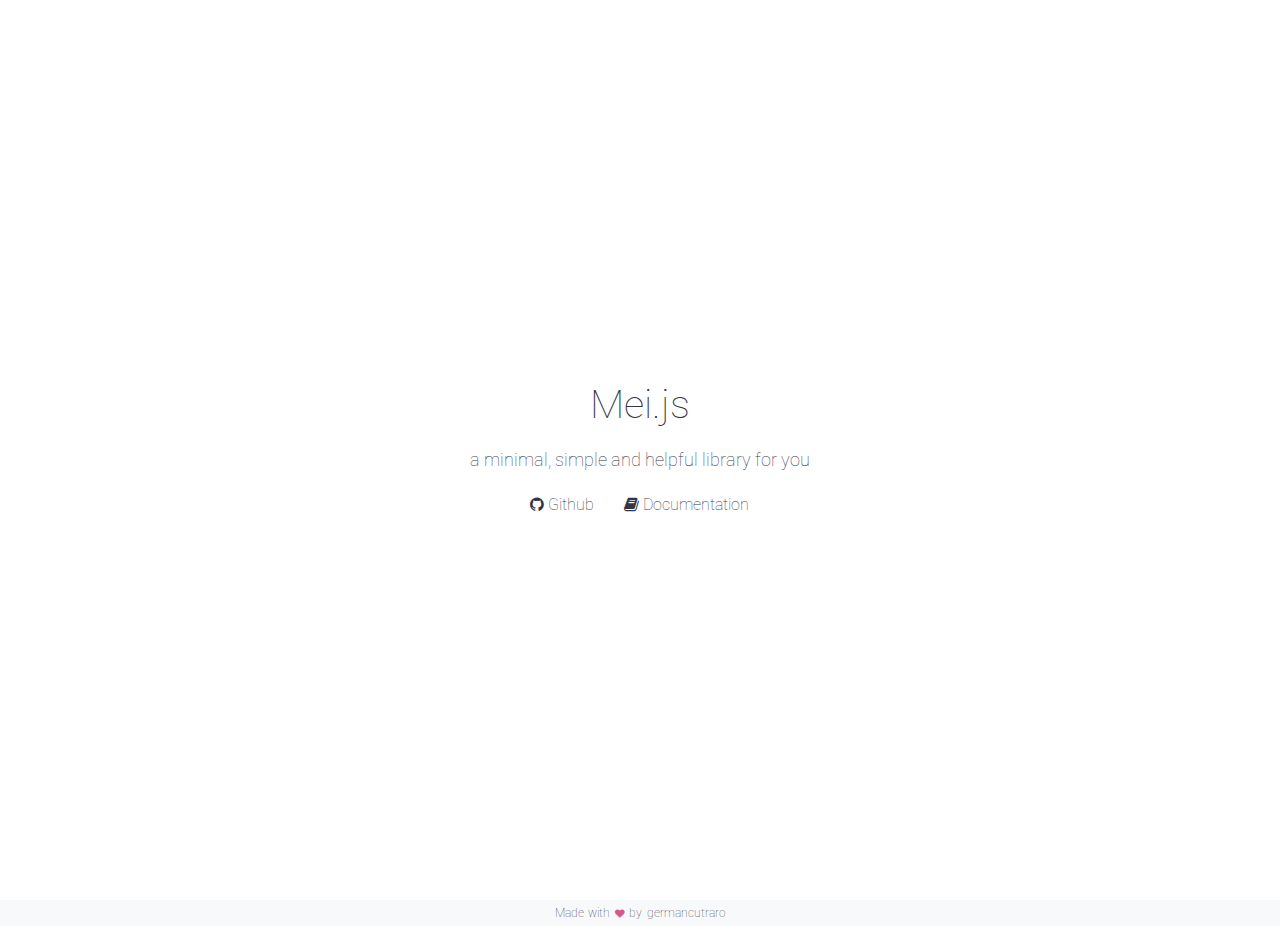
<file: index.html>
<!DOCTYPE html>
<html lang="en" prefix="og: http://ogp.me/ns# fb: http:// http://ogp.me/ns#">
<head prefix="og: http://ogp.me/ns# fb: http://ogp.me/ns/fb# website: http://ogp.me/ns/website#">
  <meta property="fb:app_id" content="302184056577324" />
  <meta property="og:type" content="website" />
  <meta property="og:url" content="https://germancutraro.github.io/Meijs/" />
  <meta property="og:title" content="Mei.js - a minimal, simple and helpful library for you" />
  <meta property="og:image" content="https://germancutraro.github.io/Meijs/assets/images/mei.jpg" />
  <meta property="og:description" content="Mei.js is a small library designed to develop common tasks in a quicker and easier way. you can manipulate the DOM, create, copy and delete elements, and use localStorage and sessionStorage, all this from an easy way.">
  <meta property="og:image:width" content="385">
  <meta property="og:image:height" content="126">
  <meta charset="UTF-8">
  <link href="assets/images/favicon.ico" rel="shortcut icon">
  <meta name="viewport" content="width=device-width, initial-scale=1.0">
  <meta http-equiv="X-UA-Compatible" content="ie=edge">
  <meta name="description" content="Mei.js is a small library designed to develop common tasks in a quicker and easier way. It is still a library that
  has to grow, but in the current version you can manipulate the DOM, create, copy and delete elements, and use localStorage
  and sessionStorage, all this from an easy way.">
  <meta name="author" content="Germán Cutraro">
  <meta name="theme-color" content="#333447">
  <title>Mei.js - a minimal, simple and helpful library for you</title>
  <link rel="stylesheet" href="assets/css/simple-grid.min.css">
  <link rel="stylesheet" href="https://maxcdn.bootstrapcdn.com/font-awesome/4.7.0/css/font-awesome.min.css">
  <link rel="stylesheet" href="assets/css/main.min.css">
</head>
<body>
  <section class="main-content">
    <div class="container">
      <div class="row">
        <div class="col-12">
            <h1 class="logo-wrapper">Mei.js</h1>
          <div class="col-12">
            <h4 class="branch">a minimal, simple and helpful library for you</h4>
            <a href="https://github.com/germancutraro/Mei.js" class="btn" target="_blank">
              <i class="fa fa-github"></i> Github</a>
            <a href="documentation.html" class="btn">
              <i class="fa fa-book"></i> Documentation</a>
          </div>
        </div>
      </div>
    </div>
  </section>
 <!-- Footer -->
  <footer>
    <p class="author-wrapper">
      <small class="author">Made with
        <i class="fa fa-heart"></i> by
        <a href="https://github.com/germancutraro" target="_blank">germancutraro</a>
      </small>
    </p>
  </footer>
</body>
</html>
</file>
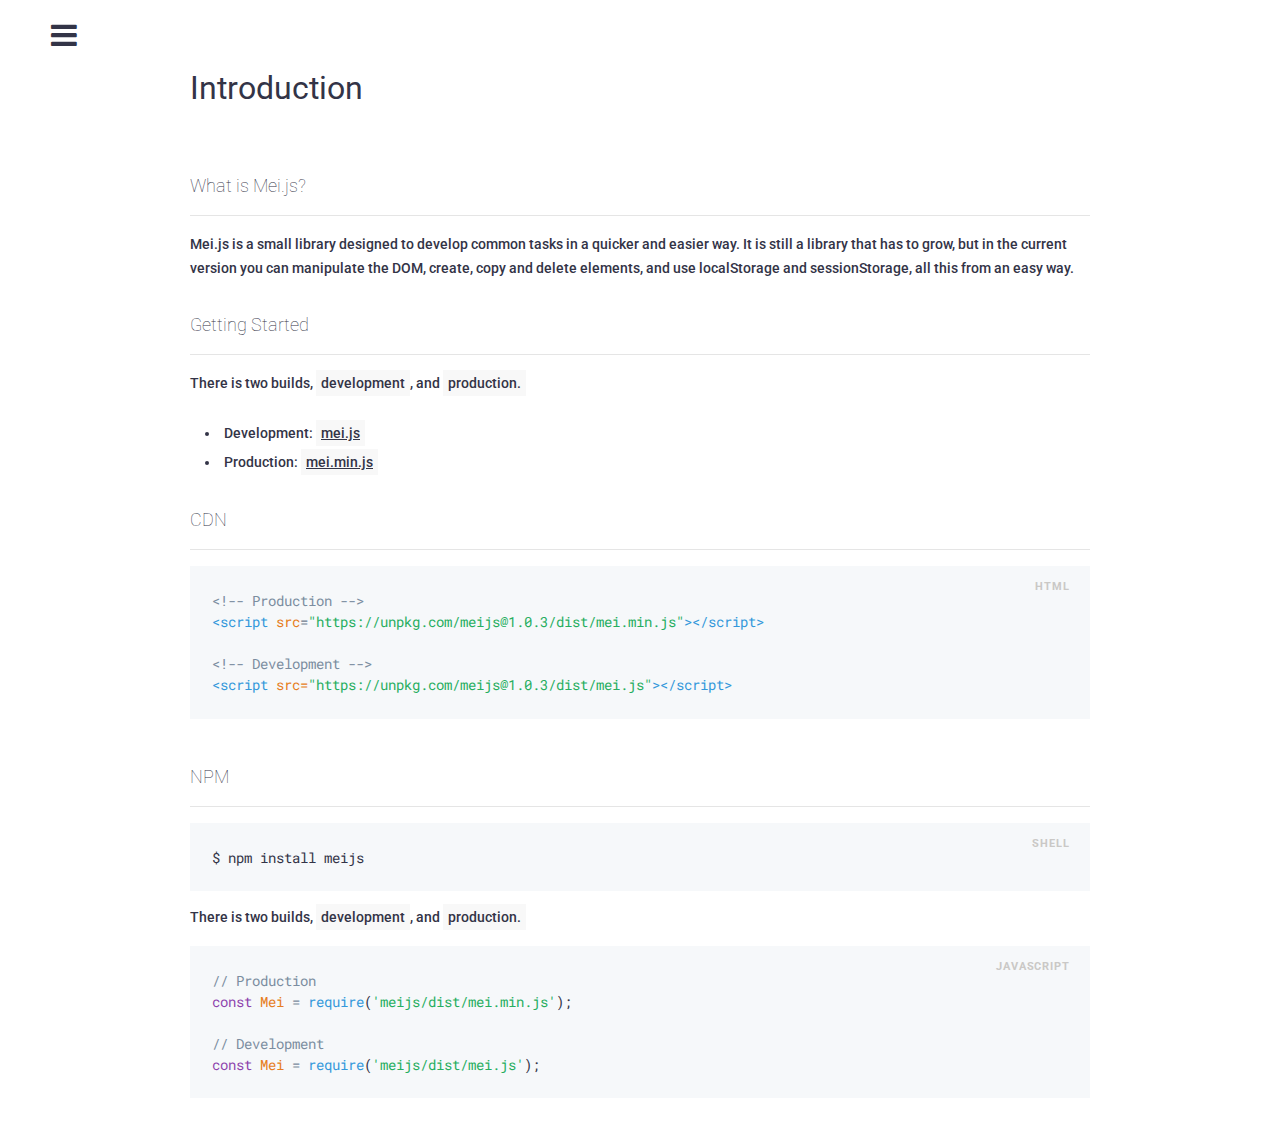
<file: documentation.html>
<!DOCTYPE html>
<html lang="en" prefix="og: http://ogp.me/ns# fb: http:// http://ogp.me/ns#">
<head prefix="og: http://ogp.me/ns# fb: http://ogp.me/ns/fb# website: http://ogp.me/ns/website#">
  <meta property="fb:app_id" content="302184056577324" />
  <meta property="og:type" content="website" />
  <meta property="og:url" content="https://germancutraro.github.io/Meijs/" />
  <meta property="og:title" content="Mei.js - a minimal, simple and helpful library for you" />
  <meta property="og:image" content="https://germancutraro.github.io/Meijs/assets/images/mei.jpg" />
  <meta property="og:description" content="Mei.js is a small library designed to develop common tasks in a quicker and easier way. you can manipulate the DOM, create, copy and delete elements, and use localStorage and sessionStorage, all this from an easy way.">
  <meta property="og:image:width" content="385">
  <meta property="og:image:height" content="126">
  <meta charset="UTF-8">
  <link href="assets/images/favicon.ico" rel="shortcut icon">
  <meta name="viewport" content="width=device-width, initial-scale=1.0">
  <meta http-equiv="X-UA-Compatible" content="ie=edge">
  <meta name="description" content="Mei.js is a small library designed to develop common tasks in a quicker and easier way. It is still a library that
  has to grow, but in the current version you can manipulate the DOM, create, copy and delete elements, and use localStorage
  and sessionStorage, all this from an easy way.">
  <meta name="author" content="Germán Cutraro">
  <meta name="theme-color" content="#333447">
  <title>Mei.Js - Documentation</title>
  <link rel="stylesheet" href="assets/css/simple-grid.min.css">
  <link href="https://fonts.googleapis.com/css?family=Roboto+Mono" rel="stylesheet">
  <link rel="stylesheet" href="https://maxcdn.bootstrapcdn.com/font-awesome/4.7.0/css/font-awesome.min.css">
  <link rel="stylesheet" href="assets/css/main.min.css">
</head>

<body>
  <main class="main-container-documentation">
    <a href="#nav" class="open-nav fa fa-bars" id="menu-icon"></a>
    <nav class="main-nav-guide nav" id="nav">
      <a href="#" class="fa fa-times cross"></a>
      <h2 class="logo-wrapper">
        <a href="https://germancutraro.github.io/Meijs/" class="logo-nav">Mei.js</a>
      </h2>
      <hr>
      <ul class="docs-list">
        <li>
          <a id="start-doc" href="documentation.html">Getting Started</a>
        </li>
        <li>
          <a id="dom-doc">Dom Manipulation</a>
        </li>
        <li>
          <a id="changing-doc">Changing the DOM</a>
        </li>
        <li>
          <a id="storage-doc">Storage</a>
        </li>
        <li>
          <a id="examples-doc">Examples</a>
        </li>
      </ul>
    </nav>
    <div class="container-guide">
      <div class="row guide-row">
        <article id="content">
          <div class="col-12">

            <h2 class="doc-title">Introduction</h2>
          </div>

          <h4 class="doc-subtitle">What is Mei.js?</h4>
          <p class="hr"></p>
          <p class="text">Mei.js is a small library designed to develop common tasks in a quicker and easier way. It is still a library that
            has to grow, but in the current version you can manipulate the DOM, create, copy and delete elements, and use
            localStorage and sessionStorage, all this from an easy way.</p>


          <h4 class="doc-subtitle">Getting Started</h4>
          <p class="hr"></p>
          <p class="text">There is two builds,
            <span class="highlight">development</span>, and
            <span class="highlight">production.</span>
          </p>
          <br>
          <ul>
            <li class="text">Development:
              <a style="text-decoration: underline;">
                <span class="highlight">mei.js</span>
              </a>
            </li>
            <li class="text">Production:
              <a style="text-decoration: underline;">
                <span class="highlight">mei.min.js</span>
              </a>
            </li>
          </ul>
          <h4 class="doc-subtitle">CDN</h4>
          <p class="hr"></p>

          <pre><code lang="html">
  <span class="comment">&#x3C;!-- Production --&#x3E;</span>
  <span class="name">&lt;script</span> <span class="attr">src</span><span class="equal">=</span><span class="string">"https://unpkg.com/meijs@1.0.3/dist/mei.min.js"</span><span class="name">&gt;&lt;/script&gt</span>

  <span class="comment">&#x3C;!-- Development --&#x3E;</span>
  <span class="name">&lt;script</span> <span class="attr">src=</span><span class="string">"https://unpkg.com/meijs@1.0.3/dist/mei.js"</span><span class="name">&gt;&lt;/script&gt</span>
  </code></pre>


          <h4 class="doc-subtitle">NPM</h4>
          <p class="hr"></p>
          <pre>
<code lang="shell"> 
  <span>$ npm install meijs</span>
</code>
</pre>

          <p class="text">There is two builds,
            <span class="highlight">development</span>, and
            <span class="highlight">production.</span>
          </p>
          <div class="mt"></div>
          <pre class="last-pre"><code lang="javascript">
  <span class="comment">// Production</span>
  <span class="variable">const</span> <span class="attr">Mei</span> <span class="comment">=</span> <span class="name">require</span><span class="normal">(</span><span class="string">'meijs/dist/mei.min.js'</span><span class="normal">);</span> 

  <span class="comment">// Development</span>
  <span class="variable">const</span> <span class="attr">Mei</span> <span class="comment">=</span> <span class="name">require</span><span class="normal">(</span><span class="string">'meijs/dist/mei.js'</span><span class="normal">);</span>  
</code>
</pre>
        </article>
      </div>
    </div>
  </main>
  <script src="assets/js/mei.min.js"></script>
  <script src="assets/js/index.js"></script>
</body>

</html>
</file>
<file: assets/css/simple-grid.min.css>
@import url(https://fonts.googleapis.com/css?family=Roboto:400,300,300italic,400italic,700,700italic);body,html{height:100%;width:100%;margin:0;padding:0;left:0;top:0;font-size:16px}.center,.container{margin-left:auto;margin-right:auto}*{color:#333447;line-height:1.5; font-weight:lighter;}h1{font-size:2.5rem}h2{font-size:2rem}h3{font-size:1.375rem}h4{font-size:1.125rem}h5{font-size:1rem}h6{font-size:.875rem}p{font-size:1.125rem;font-weight:200;line-height:1.8}.font-light{font-weight:300}.font-regular{font-weight:400}.font-heavy{font-weight:700}.left{text-align:left}.right{text-align:right}.center{text-align:center}.justify{text-align:justify}.container{width:90%}.row{position:relative;width:100%}.row [class^=col]{float:left;margin:.5rem 2%;min-height:.125rem}.col-1,.col-10,.col-11,.col-12,.col-2,.col-3,.col-4,.col-5,.col-6,.col-7,.col-8,.col-9{width:96%}.col-1-sm{width:4.33%}.col-2-sm{width:12.66%}.col-3-sm{width:21%}.col-4-sm{width:29.33%}.col-5-sm{width:37.66%}.col-6-sm{width:46%}.col-7-sm{width:54.33%}.col-8-sm{width:62.66%}.col-9-sm{width:71%}.col-10-sm{width:79.33%}.col-11-sm{width:87.66%}.col-12-sm{width:96%}.row::after{content:"";display:table;clear:both}.hidden-sm{display:none}@media only screen and (min-width:33.75em){.container{width:80%}}@media only screen and (min-width:45em){.col-1{width:4.33%}.col-2{width:12.66%}.col-3{width:21%}.col-4{width:29.33%}.col-5{width:37.66%}.col-6{width:46%}.col-7{width:54.33%}.col-8{width:62.66%}.col-9{width:71%}.col-10{width:79.33%}.col-11{width:87.66%}.col-12{width:96%}.hidden-sm{display:block}}@media only screen and (min-width:60em){.container{width:75%;max-width:60rem}}
</file>
<file: assets/css/main.min.css>
*{-webkit-box-sizing:border-box;box-sizing:border-box;padding:0;margin:0}body,html{font-family:'Roboto', sans-serif}::-moz-selection{background-color:#1e3c72;color:#fff}::selection{background-color:#1e3c72;color:#fff}::-webkit-scrollbar{width:0.5em}::-webkit-scrollbar-thumb{background:#b2b2b2;border-radius:100px}::-webkit-scrollbar-thumb:hover{background:#939393;border-radius:100px}::-webkit-scrollbar-track{background:#ededed}hr{width:50%;display:block;margin:0 auto}.strong{font-weight:bold}.logo-wrapper{margin-bottom:3px}.main-content{text-align:center;height:100vh;display:-webkit-box;display:-ms-flexbox;display:flex;-webkit-box-align:center;-ms-flex-align:center;align-items:center}.btn{text-decoration:none;padding:15px 10px;margin:3px}.branch{margin-bottom:20px}footer{background-color:#F8F9FA}footer .author-wrapper{font-size:.9em;color:#50596C;word-spacing:1.5px;text-align:center;font-weight:normal}footer .fa-heart{color:#D45A89;font-size:.8em}footer a{text-decoration:none}.main-container-documentation{position:relative}.main-container-documentation .row [class^=col]{margin:0}.main-container-documentation .main-nav-guide{background-color:#F6F8FA;width:250px;position:fixed;top:0;bottom:0;-webkit-transition:all 0.2s ease;-o-transition:all 0.2s ease;transition:all 0.2s ease;z-index:50}.main-container-documentation .main-nav-guide .logo-wrapper{text-align:center;padding:50px 0 5px}.main-container-documentation .main-nav-guide .docs-list{margin-top:1.8em;height:79%;list-style-type:none;margin-left:25%;padding-left:0}.main-container-documentation .main-nav-guide .docs-list li{font-size:0.9em;padding:8px 30px 0 0;font-weight:normal;-webkit-user-select:none;-moz-user-select:none;-ms-user-select:none;user-select:none}.main-container-documentation .main-nav-guide .docs-list a{text-decoration:none;cursor:pointer}@media screen and (max-width:1300px){.main-container-documentation .main-nav-guide{-webkit-transform:translateX(-100%);-ms-transform:translateX(-100%);transform:translateX(-100%);width:100%}}.main-container-documentation .fa-bars{position:absolute;top:20px;left:4%;font-size:30px;text-decoration:none;cursor:pointer;z-index:10}.main-container-documentation .hide-menu{-webkit-transform:translateX(-100%);-ms-transform:translateX(-100%);transform:translateX(-100%)}.main-container-documentation .show-menu{-webkit-transform:translateX(0);-ms-transform:translateX(0);transform:translateX(0)}.main-container-documentation .nav:target{-webkit-transform:translateX(0);-ms-transform:translateX(0);transform:translateX(0)}.main-container-documentation .cross{position:absolute;text-decoration:none;top:20px;right:20px;font-size:20px;opacity:.6}@media screen and (min-width:1301px){.main-container-documentation .cross{display:none}}.main-container-documentation .cross:hover{opacity:1}.main-container-documentation .container-guide{position:absolute;left:250px;right:0}@media screen and (max-width:1300px){.main-container-documentation .container-guide{left:0;width:92%;margin:auto}}.main-container-documentation .guide-row{width:100%;margin:0 auto;max-width:900px}.main-container-documentation .doc-title{font-weight:normal;font-family:Roboto;margin:2em 0 30px}.main-container-documentation .doc-subtitle{margin-top:30px;display:inline-block}.main-container-documentation .highlight,.main-container-documentation .highlight-danger{color:#333447;font-size:0.9 0.5em;font-weight:500;background-color:#f8f8f8;padding:5px}.main-container-documentation .highlight-danger{background-color:#fddfdf}.main-container-documentation .hr{margin-top:1rem;margin-bottom:1rem;border:0;border-top:1px solid rgba(0, 0, 0, 0.1)}.main-container-documentation .text{color:#333447;font-size:0.85em;font-weight:500}.main-container-documentation ul{padding-left:30px}.main-container-documentation ul li{padding:4px}.main-container-documentation pre{font-family:'Roboto Mono', monospace;padding:0.2em 0.4em;margin-bottom:1em;position:relative;font-weight:bold;font-size:14px;background-color:#F6F8FA;overflow:auto;white-space:pre}.main-container-documentation pre code{white-space:pre-wrap;word-wrap:break-word;position:relative;font-family:'Roboto Mono', monospace;font-weight:600;display:block}.main-container-documentation pre code .comment{color:#7b8da0}.main-container-documentation pre code .name{color:#3498db}.main-container-documentation pre code .attr{color:#e67e22}.main-container-documentation pre code .string{color:#27ae60}.main-container-documentation pre code .variable{color:#8e44ad}.main-container-documentation pre code .equal{color:#708090}.main-container-documentation pre code .other{color:#708090}.main-container-documentation pre code .mei{color:#9d89fc}@media (max-width:500px){.main-container-documentation pre code{font-size:10.3px}}.main-container-documentation pre code:after{content:attr(lang);position:absolute;top:10px;right:15px;font-family:Roboto, sans-serif;text-transform:uppercase;font-weight:bold;font-size:11px;display:block;letter-spacing:0.8px;color:#cac8c6}@media (max-width:500px){.main-container-documentation pre code:after{top:3px;font-size:9px;right:12px}}@media screen and (max-width:450px){.main-container-documentation pre{font-size:.6em}}.main-container-documentation .last-pre{margin-bottom:2em}.main-container-documentation .mt{margin:1em}.logo-nav{text-decoration:none}
</file>
